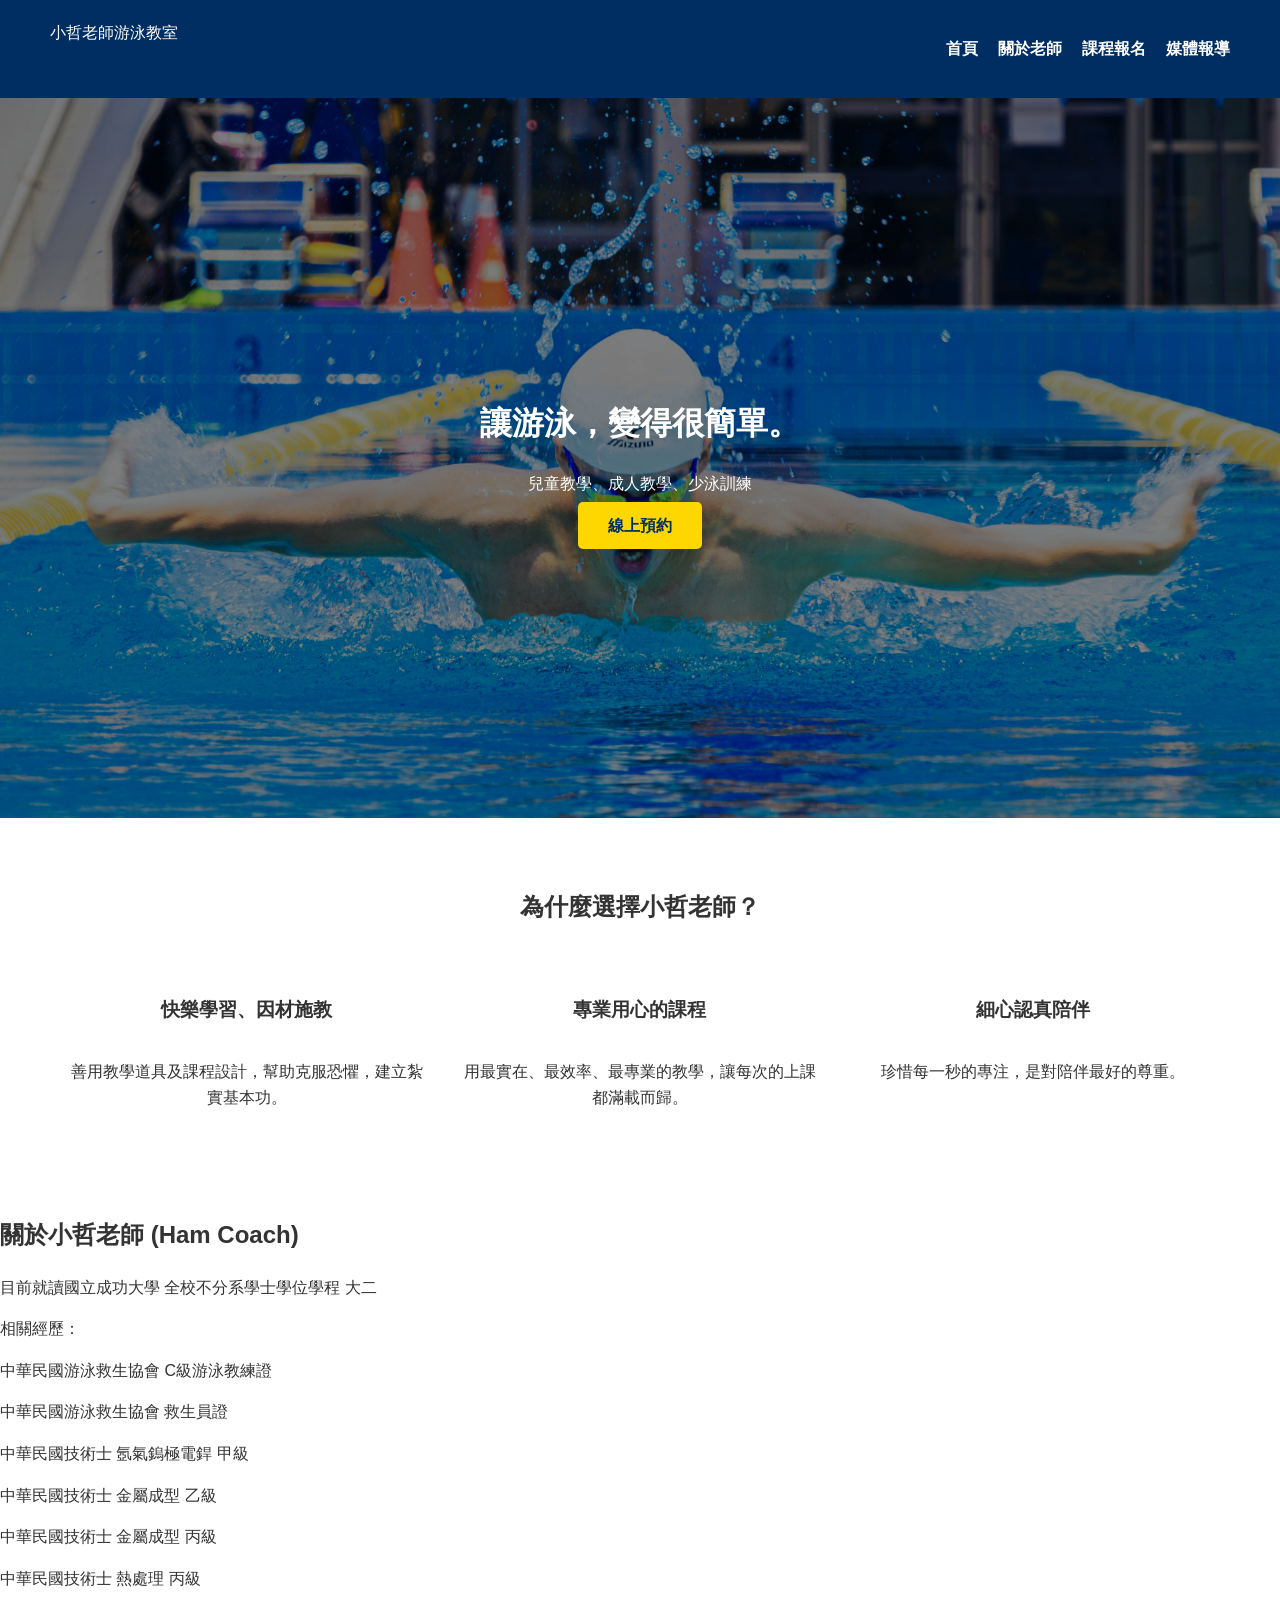
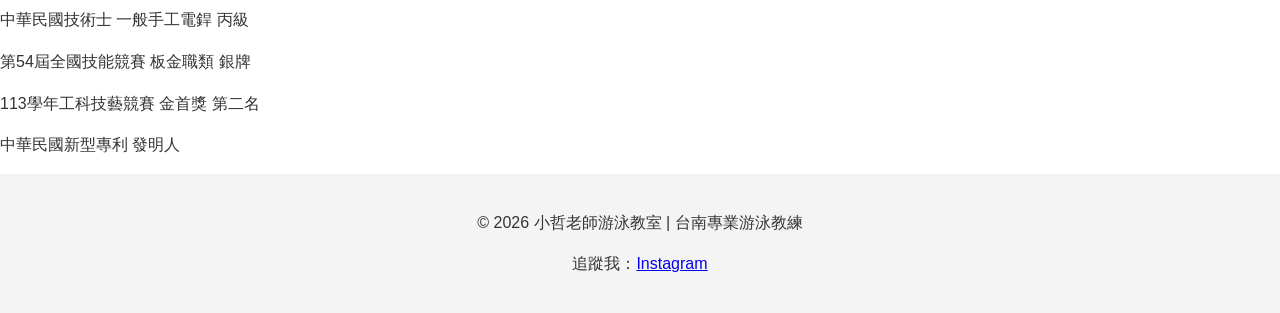
<file: index.html>
<!DOCTYPE html>
<html lang="zh-TW">
<head>
    <meta charset="UTF-8">
    <meta name="viewport" content="width=device-width, initial-scale=1.0">
    <title>小哲老師游泳教室 | 讓游泳，變得很簡單</title>
    <link rel="stylesheet" href="style.css">
</head>
<body>
    
<nav>
    <div class="logo">小哲老師游泳教室</div>
    <ul>
        <li><a href="index.html">首頁</a></li>
        <li><a href="about.html">關於老師</a></li>
        <li><a href="courses.html">課程報名</a></li>
        <li><a href="report.html">媒體報導</a></li>
    </ul>
</nav>

  <header class="hero">
        <div class="hero-content">
            <h1>讓游泳，變得很簡單。</h1>
            <p>兒童教學、成人教學、少泳訓練</p>
            <a href="https://lin.ee/8LR6bVN" class="cta-button">線上預約</a>
        </div>
    </header>
    
    <section id="philosophy" class="content-section">
        <h2>為什麼選擇小哲老師？</h2>
        <div class="features">
            <div class="feature">
                <h3>快樂學習、因材施教</h3>
                <p>善用教學道具及課程設計，幫助克服恐懼，建立紮實基本功。</p>
            </div>
            <div class="feature">
                <h3>專業用心的課程</h3>
                <p>用最實在、最效率、最專業的教學，讓每次的上課都滿載而歸。</p>
            </div>
            <div class="feature">
                <h3>細心認真陪伴</h3>
                <p>珍惜每一秒的專注，是對陪伴最好的尊重。</p>
            </div>
        </div>
    </section>

    <section id="about" class="about-section">
        <div class="about-text">
            <h2>關於小哲老師 (Ham Coach)</h2>
            <p>目前就讀國立成功大學 全校不分系學士學位學程 大二</p>
            <p>相關經歷：</p>
            <p>中華民國游泳救生協會 C級游泳教練證</p>
            <p>中華民國游泳救生協會 救生員證</p>
            <p>中華民國技術士 氬氣鎢極電銲 甲級</p>
            <p>中華民國技術士 金屬成型 乙級</p>
            <p>中華民國技術士 金屬成型 丙級</p>
            <p>中華民國技術士 熱處理 丙級</p>
            <p>中華民國技術士 一般手工電銲 丙級</p>
            <p>第54屆全國技能競賽 板金職類 銀牌</p>
            <p>113學年工科技藝競賽 金首獎 第二名</p>
            <p>中華民國新型專利 發明人</p>
        </div>
    </section>

    <footer>
        <p>© 2026 小哲老師游泳教室 | 台南專業游泳教練</p>
        <p>追蹤我：<a href="https://www.instagram.com/ham_coach_tainan">Instagram</a></p>
    </footer>
</body>
</html>
</file>
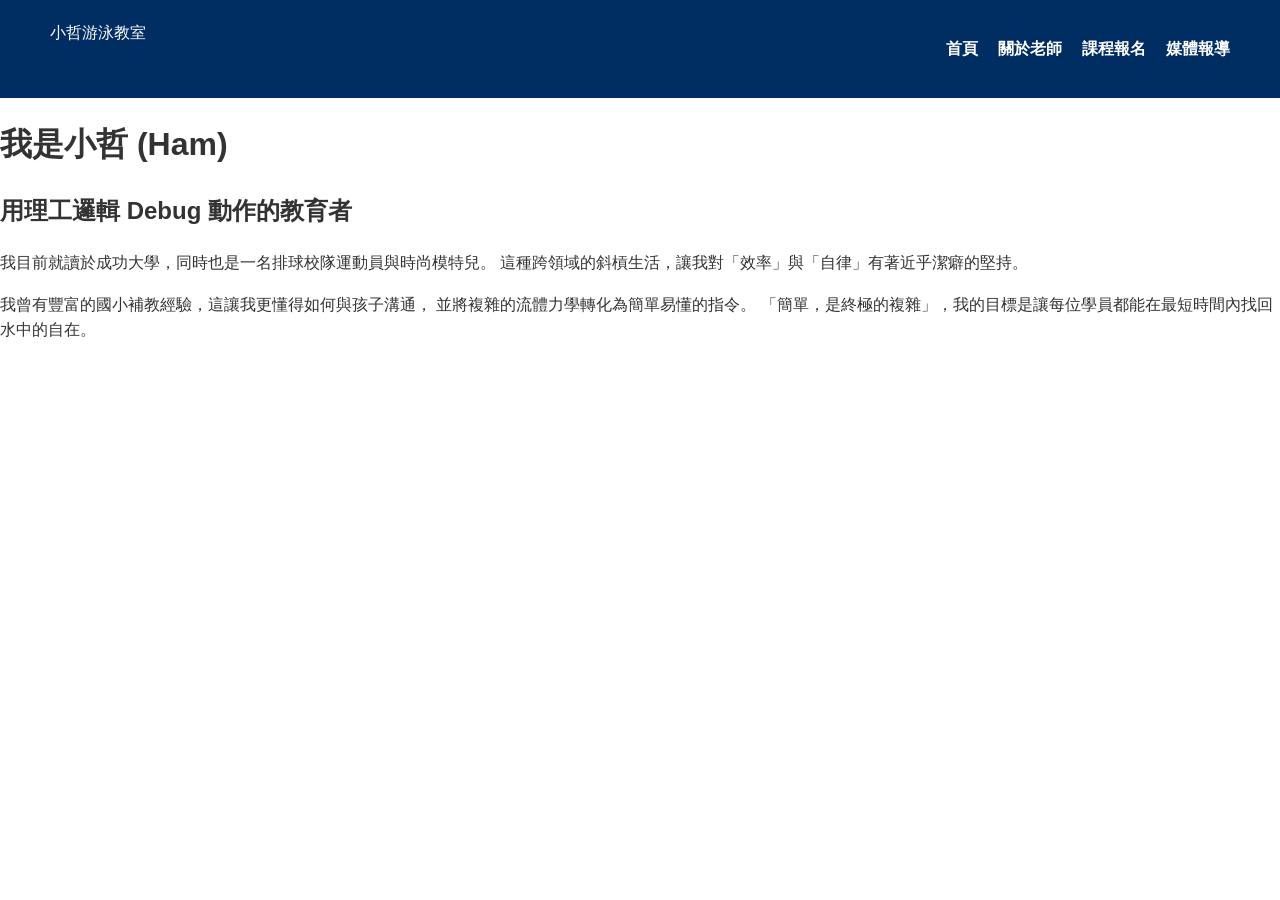
<file: about.html>
<!DOCTYPE html>
<html lang="zh-TW">
<head>
    <meta charset="UTF-8">
    <meta name="viewport" content="width=device-width, initial-scale=1.0">
    <title>關於老師 | 小哲游泳教室</title>
    <link rel="stylesheet" href="style.css">
</head>
<body>
    <nav>
        <div class="logo">小哲游泳教室</div>
        <ul>
            <li><a href="index.html">首頁</a></li>
            <li><a href="about.html">關於老師</a></li>
            <li><a href="courses.html">課程報名</a></li>
            <li><a href="report.html">媒體報導</a></li>
        </ul>
    </nav>

    <main class="hero-grid">
        <div class="hero-image-column" style="background-image: url('IMG_1756.jpg');"></div>
        <div class="hero-text-column">
            <h1>我是小哲 (Ham)</h1>
            <h2>用理工邏輯 Debug 動作的教育者</h2>
            <p>
                我目前就讀於成功大學，同時也是一名排球校隊運動員與時尚模特兒。
                這種跨領域的斜槓生活，讓我對「效率」與「自律」有著近乎潔癖的堅持。
            </p>
            <p>
                我曾有豐富的國小補教經驗，這讓我更懂得如何與孩子溝通，
                並將複雜的流體力學轉化為簡單易懂的指令。
                「簡單，是終極的複雜」，我的目標是讓每位學員都能在最短時間內找回水中的自在。
            </p>
        </div>
    </main>
</body>
</html>
</file>
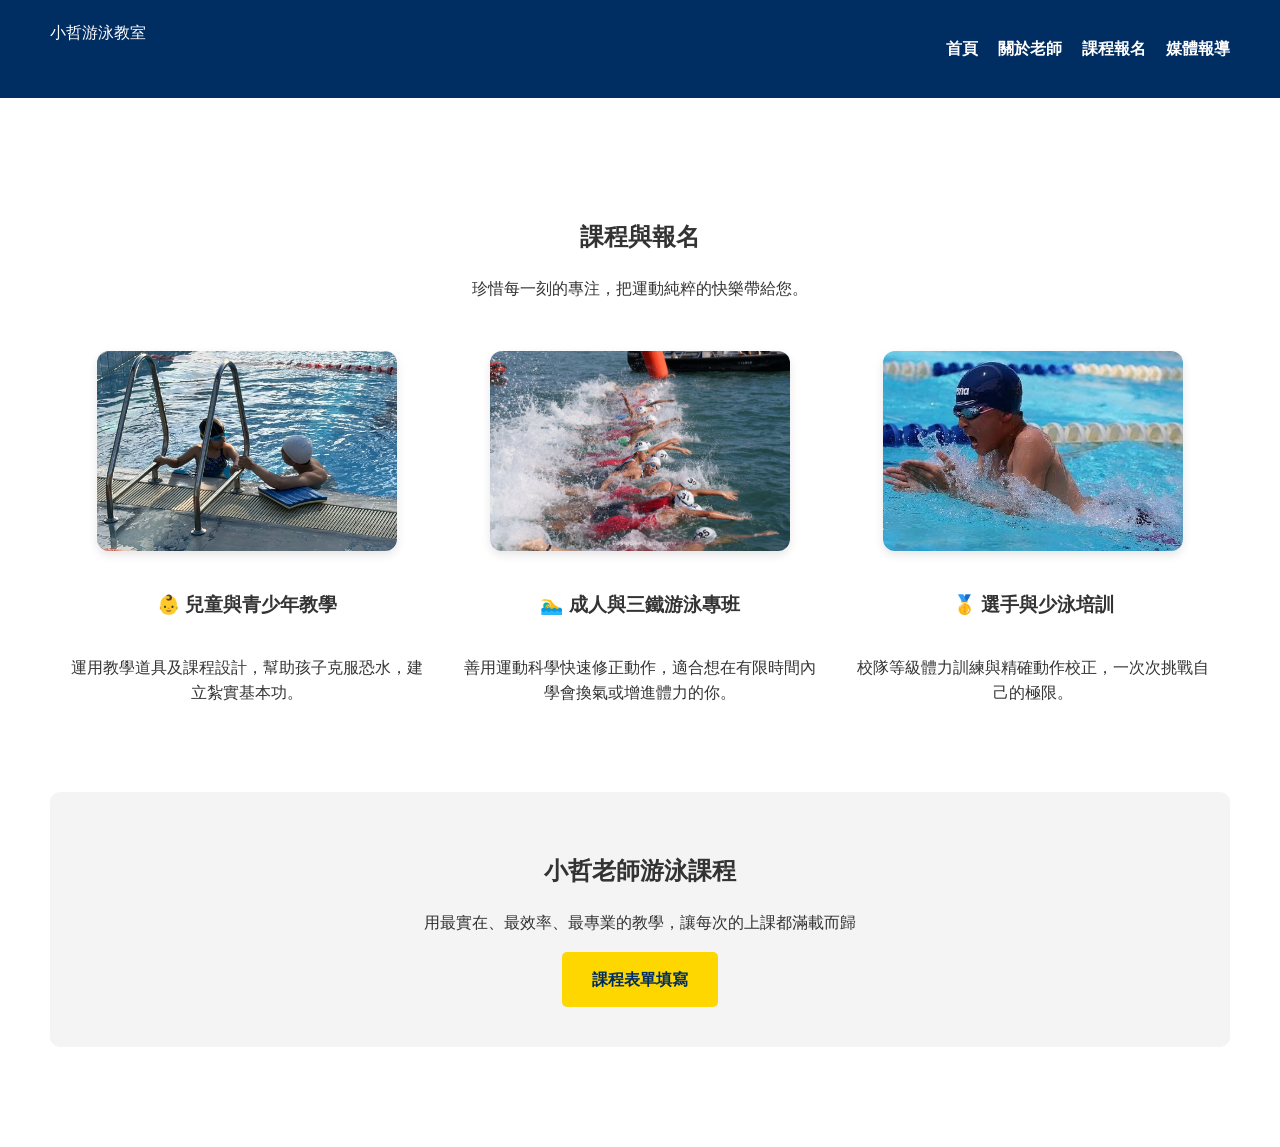
<file: courses.html>
<!DOCTYPE html>
<html lang="zh-TW">
<head>
    <meta charset="UTF-8">
    <meta name="viewport" content="width=device-width, initial-scale=1.0">
    <title>課程報名 | 小哲游泳教室</title>
    <link rel="stylesheet" href="style.css">
</head>
<body>
    <nav>
        <div class="logo">小哲游泳教室</div>
        <ul>
            <li><a href="index.html">首頁</a></li>
            <li><a href="about.html">關於老師</a></li>
            <li><a href="courses.html">課程報名</a></li>
            <li><a href="report.html">媒體報導</a></li>
        </ul>
    </nav>

    <section class="content-section" style="padding: 100px 50px;">
        <h1>課程與報名</h1>
        <p>珍惜每一刻的專注，把運動純粹的快樂帶給您。</p>
        
        <div class="features">
    <!-- 兒童與青少年教學 -->
    <div class="feature">
        <img src="IMG_9601.jpg" alt="兒童教學" class="course-img">
        <h3>👶 兒童與青少年教學</h3>
        <p>運用教學道具及課程設計，幫助孩子克服恐水，建立紮實基本功。</p>
    </div>

    <!-- 成人與三鐵游泳專班 -->
    <div class="feature">
        <img src="line_oa_chat_260516_062747.JPG" alt="成人教學" class="course-img">
        <h3>🏊‍♂️ 成人與三鐵游泳專班</h3>
        <p>善用運動科學快速修正動作，適合想在有限時間內學會換氣或增進體力的你。</p>
    </div>

    <!-- 選手與少泳培訓 -->
    <div class="feature">
        <img src="IMG_8907 3.jpg" alt="選手培訓" class="course-img">
        <h3>🥇 選手與少泳培訓</h3>
        <p>校隊等級體力訓練與精確動作校正，一次次挑戰自己的極限。</p>
    </div>
</div>

        <div style="margin-top: 50px; background: #f4f4f4; padding: 40px; border-radius: 10px;">
            <h2>小哲老師游泳課程</h2>
            <p>用最實在、最效率、最專業的教學，讓每次的上課都滿載而歸</p>
            <a href="https://docs.google.com/forms/d/e/1FAIpQLSfRMkOkcZrW0uYc27oJWk15OU9CSPKUKSxIVzfm4EJ5zopOCg/viewform?usp=header" class="cta-button" style="display: inline-block;">課程表單填寫</a>
        </div>
    </section>
</body>
</html>
</file>
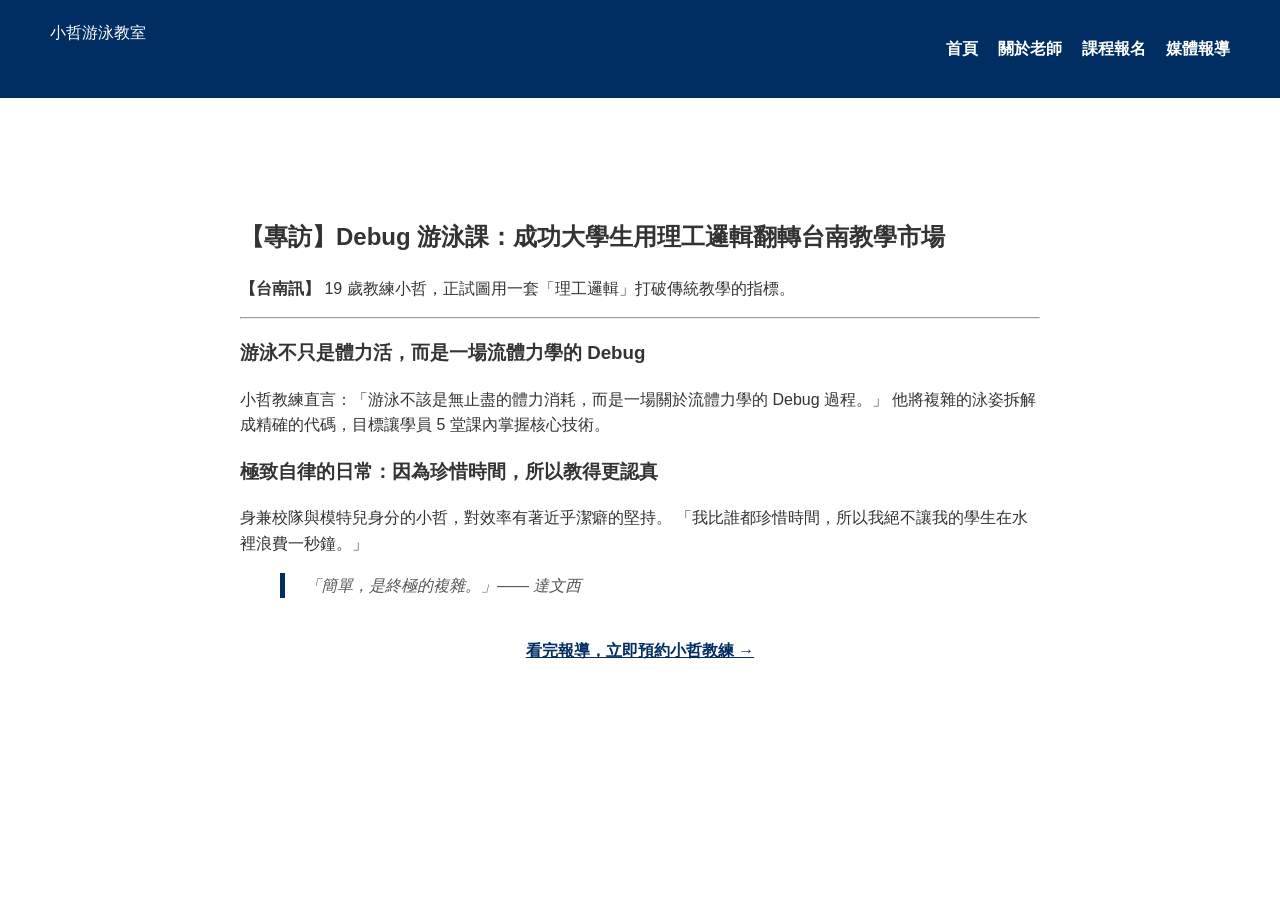
<file: report.html>
<!DOCTYPE html>
<html lang="zh-TW">
<head>
    <meta charset="UTF-8">
    <meta name="viewport" content="width=device-width, initial-scale=1.0">
    <title>媒體報導 | 小哲游泳教室</title>
    <link rel="stylesheet" href="style.css">
</head>
<body>
    <nav>
        <div class="logo">小哲游泳教室</div>
        <ul>
            <li><a href="index.html">首頁</a></li>
            <li><a href="about.html">關於老師</a></li>
            <li><a href="courses.html">課程報名</a></li>
            <li><a href="report.html">媒體報導</a></li>
        </ul>
    </nav>

    <article class="content-section" style="max-width: 800px; margin: auto; text-align: left; padding: 100px 20px;">
        <h1>【專訪】Debug 游泳課：成功大學生用理工邏輯翻轉台南教學市場</h1>
        <p><strong>【台南訊】</strong> 19 歲教練小哲，正試圖用一套「理工邏輯」打破傳統教學的指標。</p>
        
        <hr>

        <h3>游泳不只是體力活，而是一場流體力學的 Debug</h3>
        <p>
            小哲教練直言：「游泳不該是無止盡的體力消耗，而是一場關於流體力學的 Debug 過程。」
            他將複雜的泳姿拆解成精確的代碼，目標讓學員 5 堂課內掌握核心技術。
        </p>

        <h3>極致自律的日常：因為珍惜時間，所以教得更認真</h3>
        <p>
            身兼校隊與模特兒身分的小哲，對效率有著近乎潔癖的堅持。
            「我比誰都珍惜時間，所以我絕不讓我的學生在水裡浪費一秒鐘。」
        </p>

        <blockquote style="border-left: 5px solid #002D62; padding-left: 20px; font-style: italic; color: #555;">
            「簡單，是終極的複雜。」—— 達文西
        </blockquote>

        <p style="margin-top: 40px; text-align: center;">
            <a href="courses.html" style="color: #002D62; font-weight: bold;">看完報導，立即預約小哲教練 →</a>
        </p>
    </article>
</body>
</html>
</file>
<file: style.css>
/* 基礎設定 */
body {
    font-family: 'PingFang TC', 'Microsoft JhengHei', sans-serif;
    line-height: 1.6;
    margin: 0;
    color: #333;
}

/* 導覽列 */
nav {
    display: flex;
    justify-content: space-between;
    padding: 20px 50px;
    background: #002D62; /* 深藍色調，展現專業與水的意象 */
    color: white;
}

nav ul { display: flex; list-style: none; }
nav ul li { margin-left: 20px; }
nav ul li a { color: white; text-decoration: none; font-weight: bold; }

/* 英雄區 */
.hero {
    height: 80vh;
    background: linear-gradient(rgba(0,0,0,0.5), rgba(0,0,0,0.5)), url('IMG_1756.jpg');
    background-size: cover;
    background-position: center;
    display: flex;
    align-items: center;
    justify-content: center;
    text-align: center;
    color: white;
}

.cta-button {
    background: #FFD700; /* 金色，代表熱情與專業 */
    padding: 15px 30px;
    color: #002D62;
    text-decoration: none;
    font-weight: bold;
    border-radius: 5px;
}

/* 內容區塊 */
.content-section { 
    padding: 50px; 
    text-align: center; 
}

.features { 
    display: flex; 
    justify-content: space-around; 
    margin-top: 30px; 
}

/* ✨ 這裡幫你把舊的 flex 樣式跟新的人像居中對齊合併了 */
.feature { 
    flex: 1; 
    padding: 20px; 
    display: flex;
    flex-direction: column;
    align-items: center; /* 讓圖片、標題、文字全部整齊居中 */
    text-align: center;
}

/* ✨ 新增的課程圖片控制樣式 */
.course-img {
    width: 100%; /* 寬度自動適應欄位 */
    max-width: 300px; /* 限制圖片最大寬度，避免照片太大撐爆版面 */
    height: 200px; /* 固定高度，確保三張圖切得一模一樣大 */
    object-fit: cover; /* 自動裁切照片多餘部分，絕對不變形 */
    border-radius: 12px; /* 圓角修飾，看起來更具現代感 */
    margin-bottom: 20px; /* 跟下方標題保持呼吸間距 */
    box-shadow: 0 4px 10px rgba(0,0,0,0.1); /* 加一點淡淡的陰影，讓照片浮現立體感 */
}

footer { background: #f4f4f4; text-align: center; padding: 20px; }
</file>
